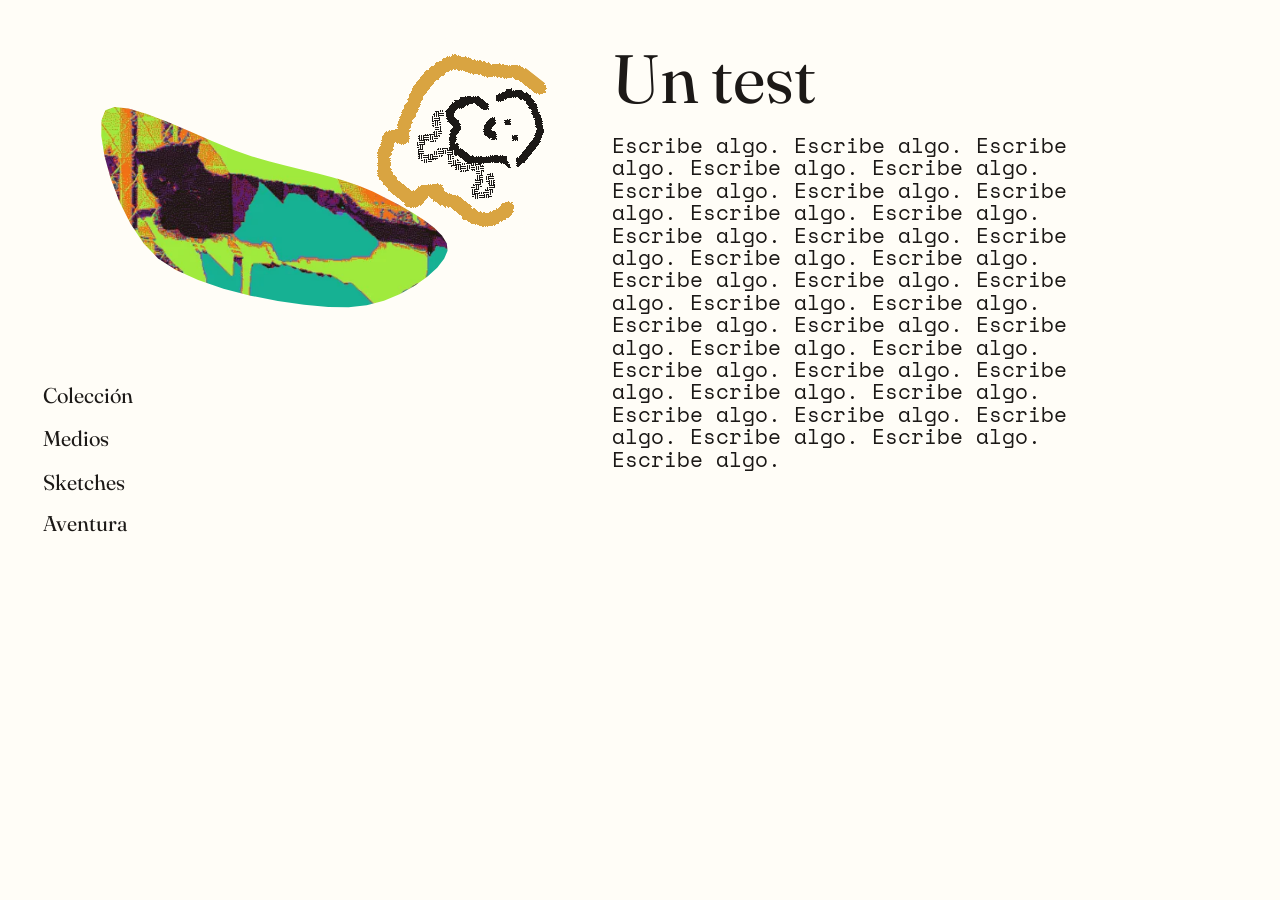
<file: index.html>
<!doctype html>
<html lang="es" data-transition="slide">
<head>
<meta charset="utf-8" />
<meta name="viewport" content="width=device-width, initial-scale=1" />
<title>mi proyecto</title>

<link rel="canonical" href="https://srsergiorodriguez.github.io/cajita-test/" />
<meta property="og:type" content="website" />
<meta property="og:title" content="Inicio" />
<meta property="og:url" content="https://srsergiorodriguez.github.io/cajita-test/" />
<script>(function(){var k='cajita:transition';function mode(){return document.documentElement.getAttribute('data-transition')||'cut';}window.addEventListener('pageswap',function(){try{sessionStorage.setItem(k,mode());}catch(e){}});window.addEventListener('pagereveal',function(e){var m='';try{m=sessionStorage.getItem(k)||'';sessionStorage.removeItem(k);}catch(err){}if(m==='fade'||m==='slide'){try{if(e.viewTransition&&e.viewTransition.types)e.viewTransition.types.add(m);}catch(err){}}});})();</script>
<link rel="stylesheet" href="cajita.css" />
<script src="cajita.js" defer></script>
<link rel="icon" href="data:image/svg+xml,<svg xmlns=%22http://www.w3.org/2000/svg%22 viewBox=%220 0 32 32%22><rect width=%2232%22 height=%2232%22 fill=%22%23a82a1e%22/></svg>" />
</head>
<body class="fit-width align-center" style="background:#fffdf7">
<main class="stage" style="--stage-w:1200;--stage-h:800;background:#fffdf7">
<h1 class="sr-only">Inicio</h1><a class="el el-drawing el-link" href="medios/" style="--x:29.7355%;--y:5.9277%;--w:13.8623%;--h:23.4113%;--rot:38.12deg;--z:0;--opacity:1"><img src="assets/504569c694-dibujo.gif" alt="Dibujo" loading="lazy" style="object-fit:cover;image-rendering:pixelated;" /></a><div class="el el-text" style="--x:47.8117%;--y:5.0000%;--w:31.2603%;--h:8.4787%;--rot:0.00deg;--z:1;--opacity:1;font-family:'Fraunces', Georgia, serif;font-size:5.3333cqw;line-height:1.05;letter-spacing:0.0000cqw;color:#1c1917;text-align:left;background:transparent;padding:0.0000cqw;font-weight:400"><p>Un test</p></div><div class="el el-text" style="--x:47.8117%;--y:15.7144%;--w:38.6917%;--h:39.4562%;--rot:0.00deg;--z:2;--opacity:1;font-family:'Space Mono', ui-monospace, monospace;font-size:1.6667cqw;line-height:1.05;letter-spacing:0.0000cqw;color:#1c1917;text-align:left;background:transparent;padding:0.0000cqw;font-weight:400"><p>Escribe algo. Escribe algo. Escribe algo. Escribe algo. Escribe algo. Escribe algo. Escribe algo. Escribe algo. Escribe algo. Escribe algo. Escribe algo. Escribe algo. Escribe algo. Escribe algo. Escribe algo. Escribe algo. Escribe algo. Escribe algo. Escribe algo. Escribe algo. Escribe algo. Escribe algo. Escribe algo. Escribe algo. Escribe algo. Escribe algo. Escribe algo. Escribe algo. Escribe algo. Escribe algo. Escribe algo. Escribe algo. Escribe algo. Escribe algo. Escribe algo. Escribe algo. </p></div><a class="el el-text el-link" href="coleccion/" style="--x:3.3333%;--y:45.0000%;--w:11.1727%;--h:2.6250%;--rot:0.00deg;--z:3;--opacity:1;font-family:'Fraunces', Georgia, serif;font-size:1.6667cqw;line-height:1.05;letter-spacing:0.0000cqw;color:#1c1917;text-align:left;background:transparent;padding:0.0000cqw;font-weight:400"><p>Colección</p></a><a class="el el-text el-link" href="medios/" style="--x:3.3333%;--y:50.0000%;--w:11.1727%;--h:2.6250%;--rot:0.00deg;--z:4;--opacity:1;font-family:'Fraunces', Georgia, serif;font-size:1.6667cqw;line-height:1.05;letter-spacing:0.0000cqw;color:#1c1917;text-align:left;background:transparent;padding:0.0000cqw;font-weight:400"><p>Medios</p></a><a class="el el-text el-link" href="sketches/" style="--x:3.3333%;--y:55.1706%;--w:11.1727%;--h:2.6250%;--rot:0.00deg;--z:5;--opacity:1;font-family:'Fraunces', Georgia, serif;font-size:1.6667cqw;line-height:1.05;letter-spacing:0.0000cqw;color:#1c1917;text-align:left;background:transparent;padding:0.0000cqw;font-weight:400"><p>Sketches</p></a><a class="el el-image el-link" href="coleccion/" style="--x:3.3333%;--y:5.0000%;--w:33.3333%;--h:40.0000%;--rot:0.00deg;--z:6;--opacity:1"><img src="assets/2d40c1d79c-kibo.webp" alt="Kibo.png" loading="lazy" style="object-fit:contain;clip-path:polygon(71.726% 77.534%, 66.949% 77.418%, 61.311% 76.803%, 55.126% 75.699%, 48.711% 74.116%, 42.381% 72.066%, 36.450% 69.558%, 31.235% 66.602%, 27.050% 63.211%, 23.640% 58.791%, 20.595% 53.077%, 17.999% 46.574%, 15.936% 39.785%, 14.490% 33.213%, 13.747% 27.362%, 13.789% 22.736%, 14.703% 19.838%, 16.806% 18.827%, 20.155% 19.292%, 24.440% 20.881%, 29.353% 23.241%, 34.582% 26.020%, 39.820% 28.867%, 44.757% 31.428%, 49.083% 33.352%, 52.985% 34.744%, 56.838% 35.985%, 60.615% 37.135%, 64.287% 38.255%, 67.828% 39.406%, 71.209% 40.646%, 74.403% 42.038%, 77.383% 43.640%, 80.367% 45.477%, 83.474% 47.502%, 86.530% 49.669%, 89.359% 51.930%, 91.785% 54.241%, 93.634% 56.554%, 94.731% 58.823%, 94.900% 61.001%, 94.097% 63.319%, 92.471% 65.916%, 90.135% 68.618%, 87.200% 71.248%, 83.779% 73.630%, 79.985% 75.589%, 75.929% 76.949%);" /></a><a class="el el-text el-link" href="pagina-5/" style="--x:3.3333%;--y:59.9991%;--w:11.1727%;--h:2.6250%;--rot:0.00deg;--z:7;--opacity:1;font-family:'Fraunces', Georgia, serif;font-size:1.6667cqw;line-height:1.05;letter-spacing:0.0000cqw;color:#1c1917;text-align:left;background:transparent;padding:0.0000cqw;font-weight:400"><p>Aventura</p></a>
</main>
</body>
</html>
</file>
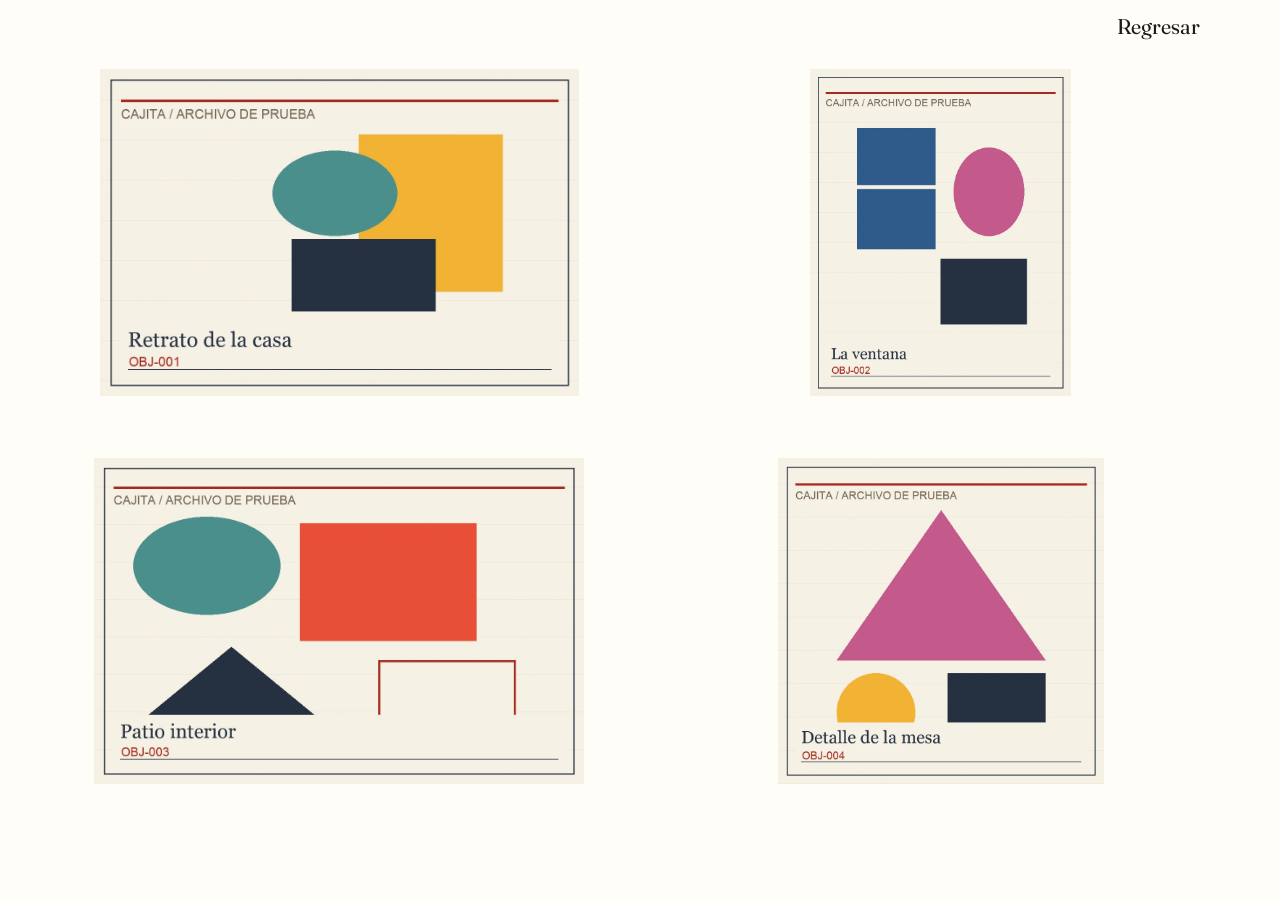
<file: coleccion/index.html>
<!doctype html>
<html lang="es" data-transition="cut">
<head>
<meta charset="utf-8" />
<meta name="viewport" content="width=device-width, initial-scale=1" />
<title>Colección — mi proyecto</title>

<link rel="canonical" href="https://srsergiorodriguez.github.io/cajita-test/coleccion/" />
<meta property="og:type" content="website" />
<meta property="og:title" content="Colección" />
<meta property="og:url" content="https://srsergiorodriguez.github.io/cajita-test/coleccion/" />
<script>(function(){var k='cajita:transition';function mode(){return document.documentElement.getAttribute('data-transition')||'cut';}window.addEventListener('pageswap',function(){try{sessionStorage.setItem(k,mode());}catch(e){}});window.addEventListener('pagereveal',function(e){var m='';try{m=sessionStorage.getItem(k)||'';sessionStorage.removeItem(k);}catch(err){}if(m==='fade'||m==='slide'){try{if(e.viewTransition&&e.viewTransition.types)e.viewTransition.types.add(m);}catch(err){}}});})();</script>
<link rel="stylesheet" href="../cajita.css" />
<script src="../cajita.js" defer></script>
<link rel="icon" href="data:image/svg+xml,<svg xmlns=%22http://www.w3.org/2000/svg%22 viewBox=%220 0 32 32%22><rect width=%2232%22 height=%2232%22 fill=%22%23a82a1e%22/></svg>" />
</head>
<body class="fit-width align-center" style="background:#fffdf7">
<main class="stage" style="--stage-w:1200;--stage-h:800;background:#fffdf7">
<h1 class="sr-only">Colección</h1><a class="el el-text el-link" href="../index.html" style="--x:87.2620%;--y:1.7778%;--w:11.1727%;--h:2.6250%;--rot:0.00deg;--z:0;--opacity:1;font-family:'Fraunces', Georgia, serif;font-size:1.6667cqw;line-height:1.05;letter-spacing:0.0000cqw;color:#1c1917;text-align:left;background:transparent;padding:0.0000cqw;font-weight:400"><p>Regresar</p></a><details class="el el-ficha" style="--x:7.8000%;--y:8.1250%;--w:37.4000%;--h:38.2500%;--rot:0.00deg;--z:1;--opacity:1" data-ficha-id="f_df2c8963-f142-4465-b96c-da08cd078a02" data-ficha-element="el_7a8d2651-d1d4-4fb4-82ba-99bb82f6ff09"><summary><img src="../assets/246cb60c38-retrato-casa.webp" alt="Retrato de la casa" loading="lazy" /></summary><div class="meta-card ficha-card"><h2>Retrato de la casa</h2><p class="ficha-code">OBJ-001</p><dl><dt>autor</dt><dd>Ana Pérez</dd><dt>Año</dt><dd>1998</dd><dt>tecnica</dt><dd>Óleo sobre tela</dd><dt>enlace</dt><dd><a href="https://example.com/retrato" target="_blank" rel="noopener noreferrer">https://example.com/retrato</a></dd></dl></div></details><details class="el el-ficha" style="--x:63.3000%;--y:8.1250%;--w:20.4000%;--h:38.2500%;--rot:0.00deg;--z:2;--opacity:1" data-ficha-id="f_9f7e1770-c26b-44c8-ade7-e73e8e0494ed" data-ficha-element="el_48d4dec4-0a0d-4cd2-a93d-7b5494141ec8"><summary><img src="../assets/99062c817e-ventana.webp" alt="La ventana" loading="lazy" /></summary><div class="meta-card ficha-card"><h2>La ventana</h2><p class="ficha-code">OBJ-002</p><dl><dt>autor</dt><dd>Luis Gómez</dd><dt>Año</dt><dd>2004</dd><dt>tecnica</dt><dd>Fotografía</dd><dt>enlace</dt><dd><a href="https://example.com/ventana" target="_blank" rel="noopener noreferrer">https://example.com/ventana</a></dd></dl></div></details><details class="el el-ficha" style="--x:7.3750%;--y:53.6250%;--w:38.2500%;--h:38.2500%;--rot:0.00deg;--z:3;--opacity:1" data-ficha-id="f_8dc4aeef-5a2f-4a3e-a88f-b6af61728493" data-ficha-element="el_250f57a1-7037-44c6-ad5f-410f4320d86b"><summary><img src="../assets/4b97850d44-patio.webp" alt="Patio interior" loading="lazy" /></summary><div class="meta-card ficha-card"><h2>Patio interior</h2><p class="ficha-code">OBJ-003</p><dl><dt>autor</dt><dd>María Ruiz</dd><dt>Año</dt><dd>2018</dd><dt>tecnica</dt><dd>Tinta y acuarela</dd><dt>enlace</dt><dd><a href="https://example.com/patio" target="_blank" rel="noopener noreferrer">https://example.com/patio</a></dd></dl></div></details><details class="el el-ficha" style="--x:60.7500%;--y:53.6250%;--w:25.5000%;--h:38.2500%;--rot:0.00deg;--z:4;--opacity:1" data-ficha-id="f_08d6bda2-a04a-4905-ab54-3c285b9c09e6" data-ficha-element="el_8acd633a-a628-4464-82ea-ccb0e9d3c0c9"><summary><img src="../assets/e4b43065f6-detalle.webp" alt="Detalle de la mesa" loading="lazy" /></summary><div class="meta-card ficha-card"><h2>Detalle de la mesa</h2><p class="ficha-code">OBJ-004</p><dl><dt>autor</dt><dd>Colectivo Casa</dd><dt>Año</dt><dd>2022</dd><dt>tecnica</dt><dd>Objeto encontrado</dd><dt>enlace</dt><dd><a href="https://example.com/detalle" target="_blank" rel="noopener noreferrer">https://example.com/detalle</a></dd></dl></div></details>
</main>
</body>
</html>
</file>
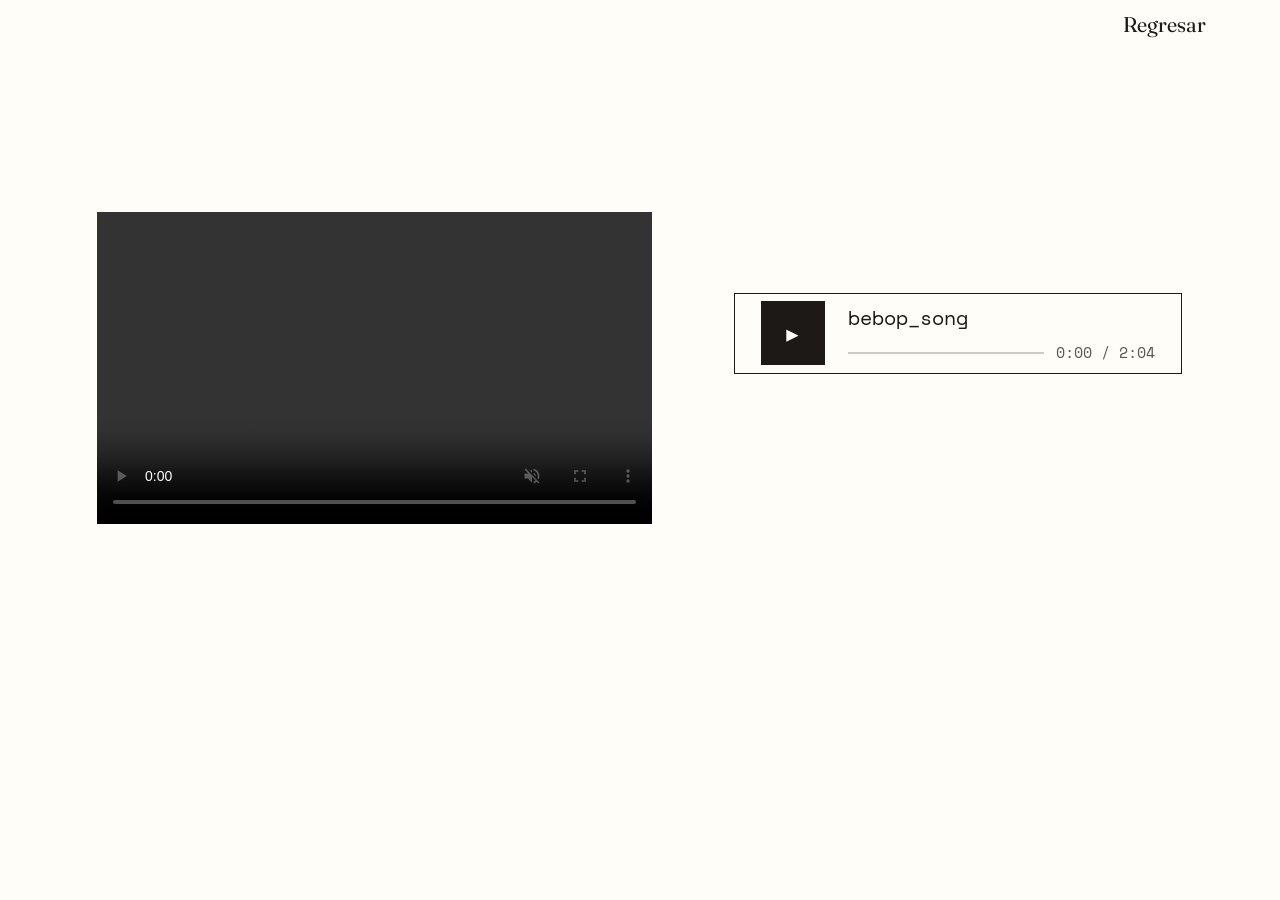
<file: medios/index.html>
<!doctype html>
<html lang="es" data-transition="cut">
<head>
<meta charset="utf-8" />
<meta name="viewport" content="width=device-width, initial-scale=1" />
<title>Medios — mi proyecto</title>

<link rel="canonical" href="https://srsergiorodriguez.github.io/cajita-test/medios/" />
<meta property="og:type" content="website" />
<meta property="og:title" content="Medios" />
<meta property="og:url" content="https://srsergiorodriguez.github.io/cajita-test/medios/" />
<script>(function(){var k='cajita:transition';function mode(){return document.documentElement.getAttribute('data-transition')||'cut';}window.addEventListener('pageswap',function(){try{sessionStorage.setItem(k,mode());}catch(e){}});window.addEventListener('pagereveal',function(e){var m='';try{m=sessionStorage.getItem(k)||'';sessionStorage.removeItem(k);}catch(err){}if(m==='fade'||m==='slide'){try{if(e.viewTransition&&e.viewTransition.types)e.viewTransition.types.add(m);}catch(err){}}});})();</script>
<link rel="stylesheet" href="../cajita.css" />
<script src="../cajita.js" defer></script>
<link rel="icon" href="data:image/svg+xml,<svg xmlns=%22http://www.w3.org/2000/svg%22 viewBox=%220 0 32 32%22><rect width=%2232%22 height=%2232%22 fill=%22%23a82a1e%22/></svg>" />
</head>
<body class="fit-width align-center" style="background:#fffdf7">
<main class="stage" style="--stage-w:1200;--stage-h:800;background:#fffdf7">
<h1 class="sr-only">Medios</h1><div class="el el-audio" style="--x:57.3398%;--y:34.3184%;--w:35.0000%;--h:9.5000%;--rot:0.00deg;--z:0;--opacity:1"><div class="audio-inner"><button class="audio-play" type="button" data-audio-toggle aria-label="reproducir audio"><span data-audio-icon>▶</span></button><div class="audio-copy"><span class="audio-label">bebop_song</span><div class="audio-line"><span class="audio-bar" data-audio-bar><i></i></span><span class="audio-time" data-audio-time>0:00</span></div></div><audio src="../assets/b34c944539-bebop-song.wav" preload="metadata"></audio><noscript><audio src="../assets/b34c944539-bebop-song.wav" controls preload="metadata"></audio></noscript></div></div><a class="el el-text el-link" href="../index.html" style="--x:87.7182%;--y:1.5660%;--w:11.1727%;--h:2.6250%;--rot:0.00deg;--z:1;--opacity:1;font-family:'Fraunces', Georgia, serif;font-size:1.6667cqw;line-height:1.05;letter-spacing:0.0000cqw;color:#1c1917;text-align:left;background:transparent;padding:0.0000cqw;font-weight:400"><p>Regresar</p></a><div class="el el-video" style="--x:7.5934%;--y:24.8302%;--w:43.3333%;--h:36.5625%;--rot:0.00deg;--z:2;--opacity:1"><video src="../assets/306b815f40-bebopjukebox.mp4" controls muted playsinline preload="metadata" style="object-fit:cover"></video></div>
</main>
</body>
</html>
</file>
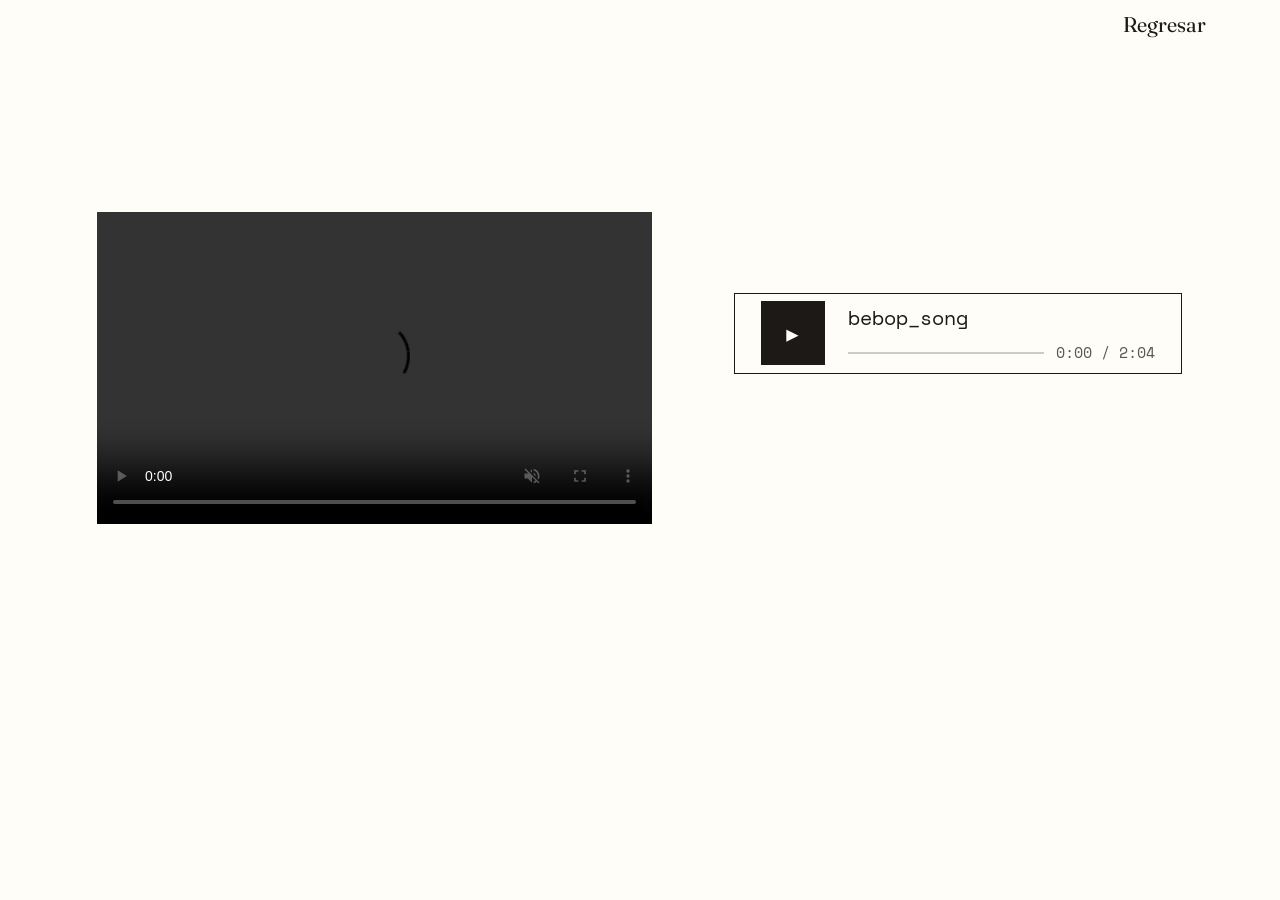
<file: pagina-2-copia/index.html>
<!doctype html><html lang="es" data-transition="cut"><head><meta charset="utf-8"><title>Redirigiendo…</title><meta http-equiv="refresh" content="0;url=../medios/"><link rel="canonical" href="../medios/"></head><body><p><a href="../medios/">Continuar</a></p></body></html>
</file>
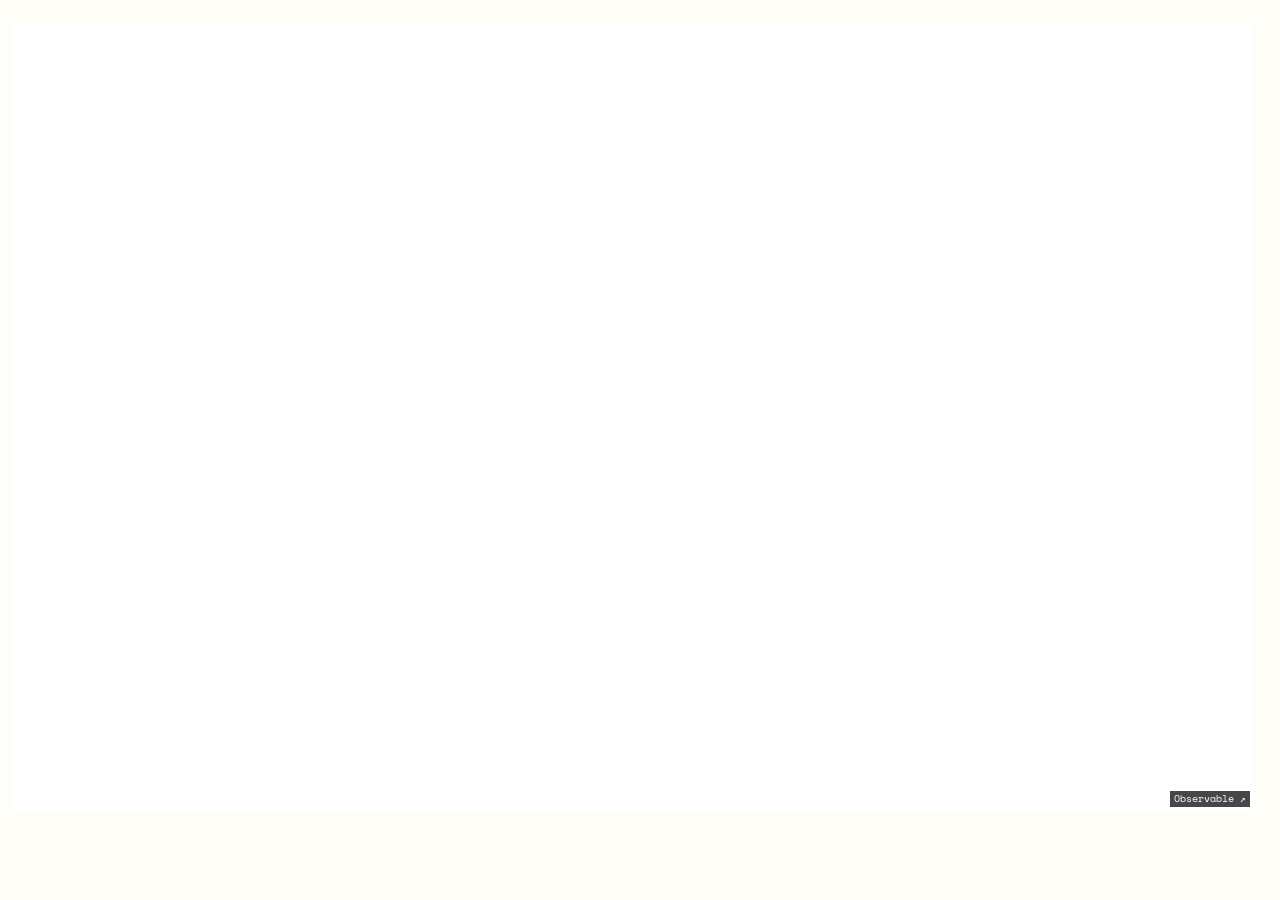
<file: pagina-3/index.html>
<!doctype html>
<html lang="es" data-transition="cut">
<head>
<meta charset="utf-8" />
<meta name="viewport" content="width=device-width, initial-scale=1" />
<title>Página 3 — mi proyecto</title>

<link rel="canonical" href="https://srsergiorodriguez.github.io/cajita-test/pagina-3/" />
<meta property="og:type" content="website" />
<meta property="og:title" content="Página 3" />
<meta property="og:url" content="https://srsergiorodriguez.github.io/cajita-test/pagina-3/" />
<script>(function(){var k='cajita:transition';function mode(){return document.documentElement.getAttribute('data-transition')||'cut';}window.addEventListener('pageswap',function(){try{sessionStorage.setItem(k,mode());}catch(e){}});window.addEventListener('pagereveal',function(e){var m='';try{m=sessionStorage.getItem(k)||'';sessionStorage.removeItem(k);}catch(err){}if(m==='fade'||m==='slide'){try{if(e.viewTransition&&e.viewTransition.types)e.viewTransition.types.add(m);}catch(err){}}});})();</script>
<link rel="stylesheet" href="../cajita.css" />
<script src="../cajita.js" defer></script>
<link rel="icon" href="data:image/svg+xml,<svg xmlns=%22http://www.w3.org/2000/svg%22 viewBox=%220 0 32 32%22><rect width=%2232%22 height=%2232%22 fill=%22%23a82a1e%22/></svg>" />
</head>
<body class="fit-width align-center" data-ficha-movable="true" data-ficha-project="p_f51ce37c-1e0b-45c3-a45b-4d5a10616bde" data-ficha-page="p_f2c9d0c5-5237-4db2-92ce-83d3a5e75fe1" style="background:#fffdf7">
<main class="stage" style="--stage-w:1200;--stage-h:800;background:#fffdf7">
<h1 class="sr-only">Página 3</h1><div class="el el-embed el-embed--observable" style="--x:1.0796%;--y:2.5224%;--w:96.8658%;--h:92.4648%;--rot:0.00deg;--z:0;--opacity:1"><div class="embed-frame"><iframe src="https://old.observablehq.com/embed/@srsergiorodriguez/espectrograma?cells=viz" title="espectrograma" loading="lazy" referrerpolicy="no-referrer" sandbox="allow-scripts allow-same-origin"></iframe><a class="embed-source" href="https://old.observablehq.com/@srsergiorodriguez/espectrograma?cells=viz" target="_blank" rel="noopener noreferrer">Observable ↗</a></div></div>
</main>
</body>
</html>
</file>
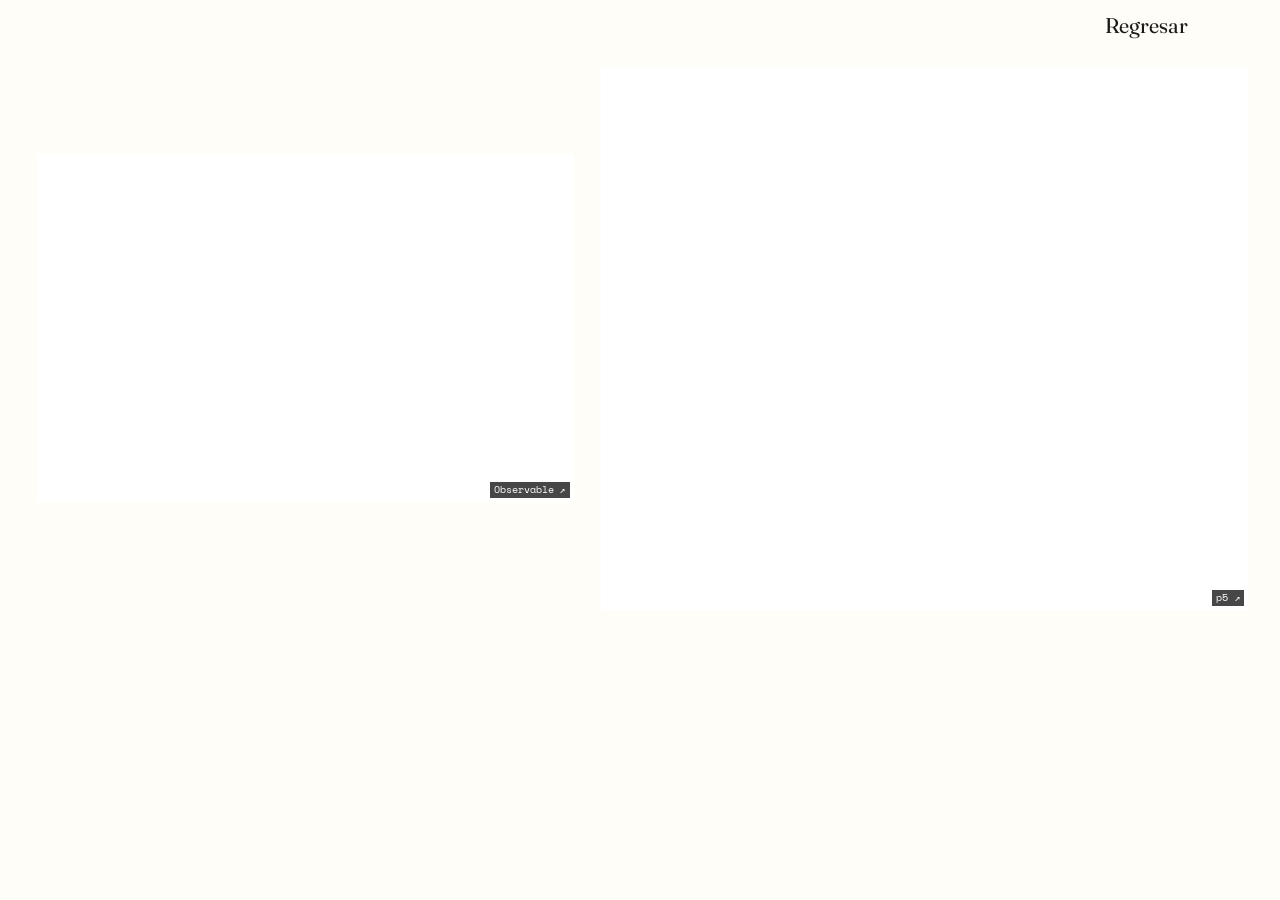
<file: pagina-4/index.html>
<!doctype html><html lang="es" data-transition="cut"><head><meta charset="utf-8"><title>Redirigiendo…</title><meta http-equiv="refresh" content="0;url=../sketches/"><link rel="canonical" href="../sketches/"></head><body><p><a href="../sketches/">Continuar</a></p></body></html>
</file>
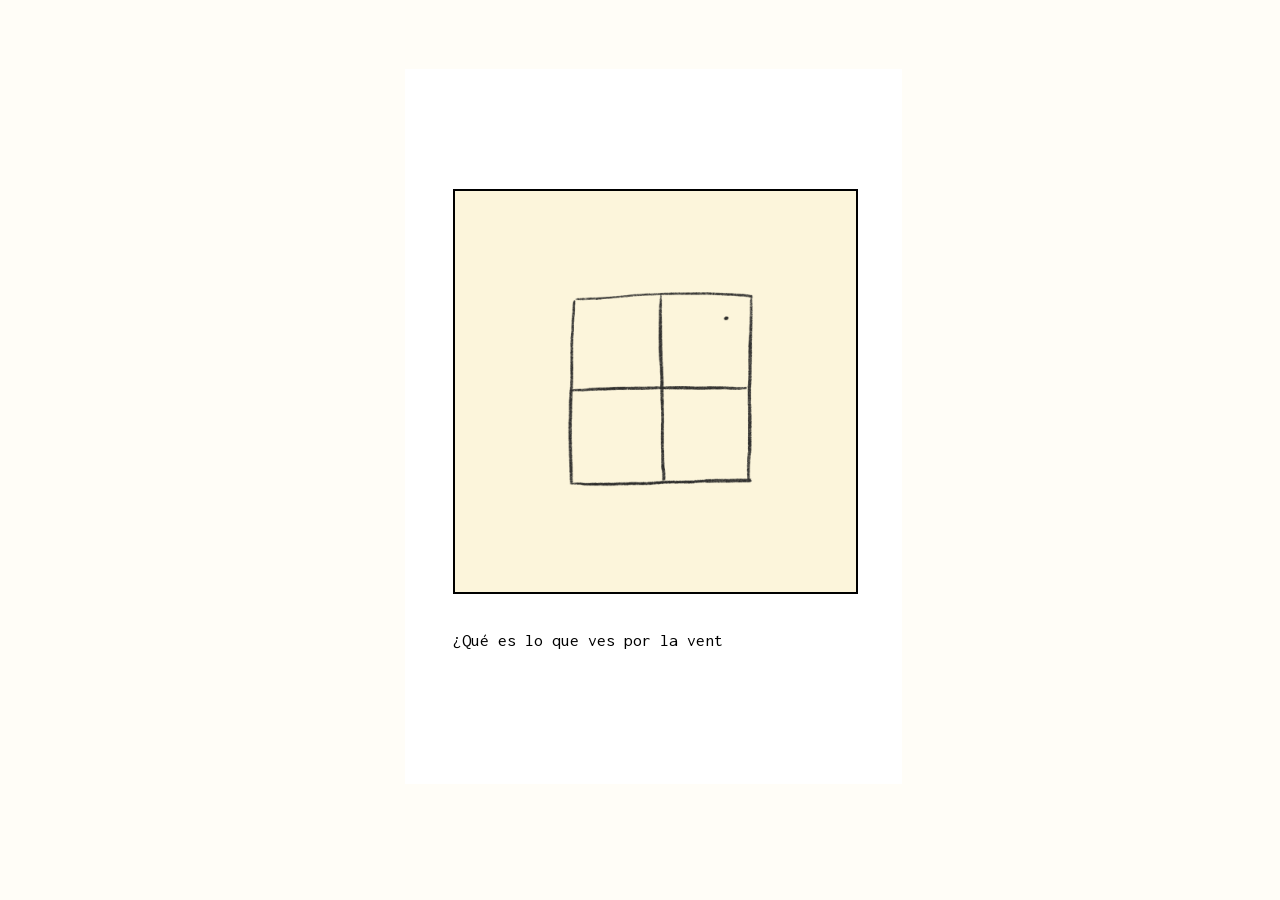
<file: pagina-5/index.html>
<!doctype html>
<html lang="es" data-transition="cut">
<head>
<meta charset="utf-8" />
<meta name="viewport" content="width=device-width, initial-scale=1" />
<title>Aventura — mi proyecto</title>

<link rel="canonical" href="https://srsergiorodriguez.github.io/cajita-test/pagina-5/" />
<meta property="og:type" content="website" />
<meta property="og:title" content="Aventura" />
<meta property="og:url" content="https://srsergiorodriguez.github.io/cajita-test/pagina-5/" />
<script>(function(){var k='cajita:transition';function mode(){return document.documentElement.getAttribute('data-transition')||'cut';}window.addEventListener('pageswap',function(){try{sessionStorage.setItem(k,mode());}catch(e){}});window.addEventListener('pagereveal',function(e){var m='';try{m=sessionStorage.getItem(k)||'';sessionStorage.removeItem(k);}catch(err){}if(m==='fade'||m==='slide'){try{if(e.viewTransition&&e.viewTransition.types)e.viewTransition.types.add(m);}catch(err){}}});})();</script>
<link rel="stylesheet" href="../cajita.css" />
<script src="../cajita.js" defer></script>
<link rel="icon" href="data:image/svg+xml,<svg xmlns=%22http://www.w3.org/2000/svg%22 viewBox=%220 0 32 32%22><rect width=%2232%22 height=%2232%22 fill=%22%23a82a1e%22/></svg>" />
</head>
<body class="fit-width align-center" style="background:#fffdf7">
<main class="stage" style="--stage-w:1200;--stage-h:800;background:#fffdf7">
<h1 class="sr-only">Aventura</h1><div class="el el-html" style="--x:31.6071%;--y:8.1097%;--w:38.8612%;--h:83.7806%;--rot:0.00deg;--z:0;--opacity:1"><iframe src="../assets/96cf054636-por-la-ventana.html" title="por-la-ventana" loading="lazy" referrerpolicy="no-referrer" sandbox="allow-scripts allow-forms allow-popups allow-downloads allow-popups-to-escape-sandbox"></iframe></div>
</main>
</body>
</html>
</file>
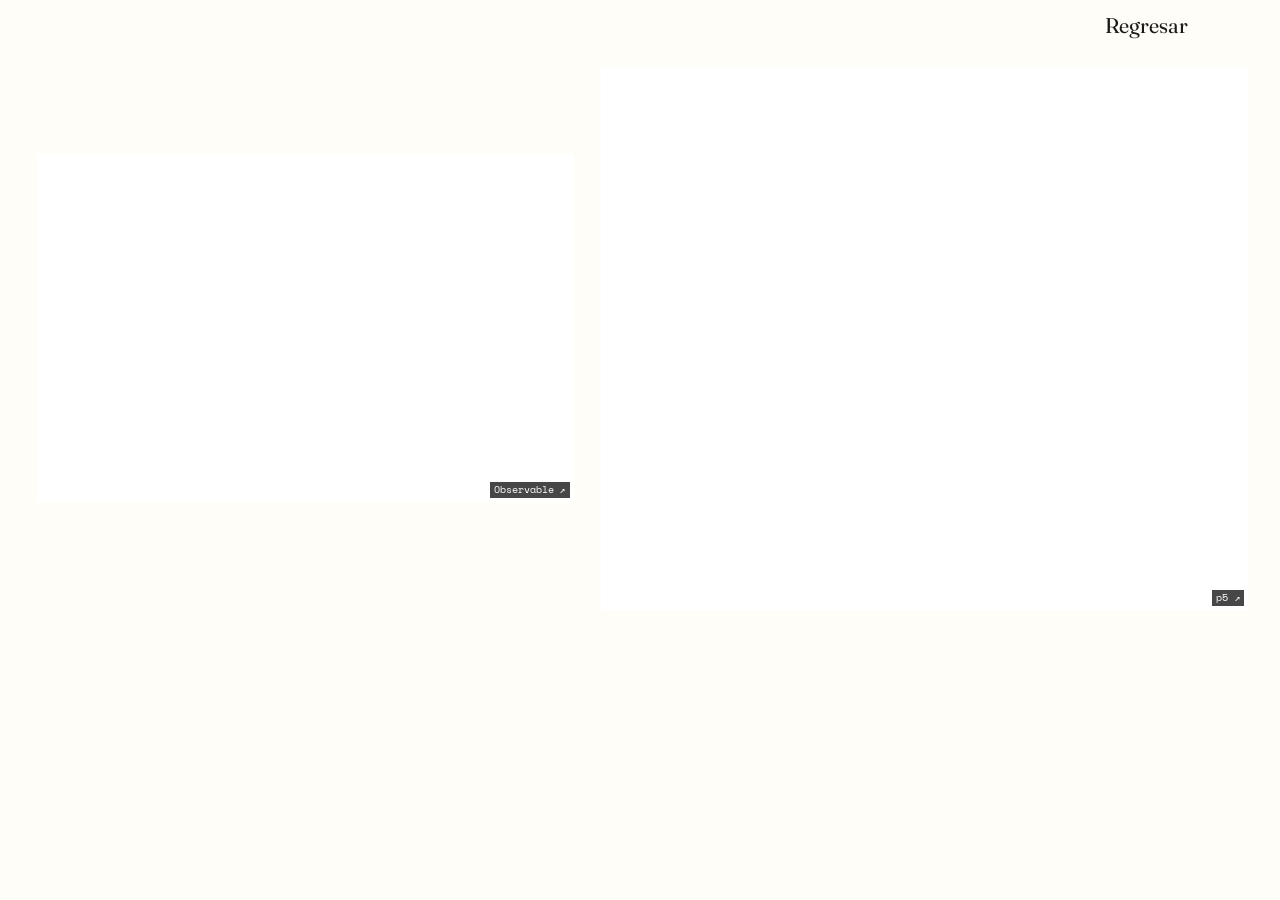
<file: sketches/index.html>
<!doctype html>
<html lang="es" data-transition="cut">
<head>
<meta charset="utf-8" />
<meta name="viewport" content="width=device-width, initial-scale=1" />
<title>Sketches — mi proyecto</title>

<link rel="canonical" href="https://srsergiorodriguez.github.io/cajita-test/sketches/" />
<meta property="og:type" content="website" />
<meta property="og:title" content="Sketches" />
<meta property="og:url" content="https://srsergiorodriguez.github.io/cajita-test/sketches/" />
<script>(function(){var k='cajita:transition';function mode(){return document.documentElement.getAttribute('data-transition')||'cut';}window.addEventListener('pageswap',function(){try{sessionStorage.setItem(k,mode());}catch(e){}});window.addEventListener('pagereveal',function(e){var m='';try{m=sessionStorage.getItem(k)||'';sessionStorage.removeItem(k);}catch(err){}if(m==='fade'||m==='slide'){try{if(e.viewTransition&&e.viewTransition.types)e.viewTransition.types.add(m);}catch(err){}}});})();</script>
<link rel="stylesheet" href="../cajita.css" />
<script src="../cajita.js" defer></script>
<link rel="icon" href="data:image/svg+xml,<svg xmlns=%22http://www.w3.org/2000/svg%22 viewBox=%220 0 32 32%22><rect width=%2232%22 height=%2232%22 fill=%22%23a82a1e%22/></svg>" />
</head>
<body class="fit-width align-center" style="background:#fffdf7">
<main class="stage" style="--stage-w:1200;--stage-h:800;background:#fffdf7">
<h1 class="sr-only">Sketches</h1><div class="el el-embed el-embed--observable" style="--x:2.8758%;--y:18.1019%;--w:41.9325%;--h:40.7085%;--rot:0.00deg;--z:0;--opacity:1"><div class="embed-frame"><iframe src="https://old.observablehq.com/embed/@srsergiorodriguez/espectrograma?cells=viz" title="espectrograma" loading="lazy" referrerpolicy="no-referrer" sandbox="allow-scripts allow-same-origin"></iframe><a class="embed-source" href="https://old.observablehq.com/@srsergiorodriguez/espectrograma?cells=viz" target="_blank" rel="noopener noreferrer">Observable ↗</a></div></div><div class="el el-embed el-embed--p5" style="--x:46.9919%;--y:7.8718%;--w:50.5474%;--h:63.5912%;--rot:0.00deg;--z:1;--opacity:1"><div class="embed-frame"><iframe src="https://editor.p5js.org/ssergiorodriguezz/full/_QYjaQioB" title="p5 sketch" loading="lazy" referrerpolicy="strict-origin-when-cross-origin" sandbox="allow-scripts allow-same-origin allow-popups allow-popups-to-escape-sandbox allow-forms allow-downloads" allow="fullscreen; autoplay"></iframe><a class="embed-source" href="https://editor.p5js.org/ssergiorodriguezz/full/_QYjaQioB" target="_blank" rel="noopener noreferrer">p5 ↗</a></div></div><a class="el el-text el-link" href="../index.html" style="--x:86.3666%;--y:1.6071%;--w:11.1727%;--h:2.6250%;--rot:0.00deg;--z:2;--opacity:1;font-family:'Fraunces', Georgia, serif;font-size:1.6667cqw;line-height:1.05;letter-spacing:0.0000cqw;color:#1c1917;text-align:left;background:transparent;padding:0.0000cqw;font-weight:400"><p>Regresar</p></a>
</main>
</body>
</html>
</file>
<file: cajita.css>
@font-face{font-family:'Fraunces';src:url('fonts/fraunces-400.woff2') format('woff2');font-weight:400;font-style:normal;font-display:swap;}
@font-face{font-family:'Space Mono';src:url('fonts/space-mono-400.woff2') format('woff2');font-weight:400;font-style:normal;font-display:swap;}
@font-face{font-family:'Space Mono';src:url('fonts/space-mono-700.woff2') format('woff2');font-weight:700;font-style:normal;font-display:swap;}
:root{color-scheme:light;}
*,*::before,*::after{box-sizing:border-box;}
html,body{margin:0;min-height:100%;}
body{
  --link-accent:#a82a1e;
  display:flex;
  flex-direction:column;
  align-items:center;
  min-height:100svh;
  background:#fffdf7;
  color:#1c1917;
  font-family:'Space Mono', ui-monospace, monospace;
  -webkit-font-smoothing:antialiased;
}
.stage{
  position:relative;
  width:min(100vw, 1280px);
  aspect-ratio:1200 / 800;
  overflow:hidden;
  background:#fffdf7;
  container-type:size;
}
body.fit-width .stage{width:clamp(360px, 100vw, 1280px);}
body.fit-width{justify-content:flex-start;}
body.align-left{align-items:flex-start;}
.el{
  position:absolute;
  left:var(--x);top:var(--y);
  width:var(--w);height:var(--h);
  z-index:var(--z);
  transform:rotate(var(--rot));
  opacity:var(--opacity,1);
  margin:0;
}
.el-link{color:inherit;text-decoration:none;transition:filter 160ms ease,opacity 160ms ease;}
.el-link:hover,.el-link:focus-visible{filter:brightness(1.1);}
.el-text.el-link:hover,.el-text.el-link:focus-visible{opacity:.86;text-decoration:underline;text-decoration-color:var(--link-accent);text-decoration-thickness:max(1px,.08em);text-underline-offset:.16em;}
.el-link:focus-visible{outline:2px solid var(--link-accent);outline-offset:3px;}
.el-text{white-space:pre-wrap;overflow-wrap:anywhere;overflow:visible;}
.el-text h1,.el-text p,.el-text div{margin:0;font:inherit;white-space:pre-wrap;}
.el-image,.el-drawing{overflow:hidden;}
.el-image img,.el-drawing img{display:block;width:100%;height:100%;object-fit:var(--fit,cover);}
.el-video{overflow:hidden;background:#000;}
.el-video video{display:block;width:100%;height:100%;object-fit:var(--fit,cover);}
.el-audio{display:block;padding:0;background:transparent;border:0;font-size:2cqw;}
.el-shape svg{display:block;width:100%;height:100%;overflow:visible;}
.el-embed,.el-html{overflow:hidden;background:#fff;}
.el-html iframe{display:block;width:100%;height:100%;border:0;background:#fff;}
.el-embed--youtube{background:#000;}
.embed-frame{position:relative;width:100%;height:100%;background:transparent;}
.el-embed--youtube .embed-frame{background:#000;}
.embed-frame iframe{display:block;width:100%;height:100%;border:0;background:transparent;}
.embed-source{position:absolute;right:4px;bottom:4px;padding:2px 4px;background:rgba(0,0,0,.72);color:#fff;font-size:10px;line-height:1.2;text-decoration:none;}
.embed-source:hover{text-decoration:underline;}
.audio-inner{display:flex;align-items:center;gap:1.8cqw;width:100%;height:100%;padding:1.5cqw 2cqw;background:var(--panel,#fffdf7);border:1px solid currentColor;font-size:1.6cqw;}
.audio-inner audio{display:none;}
.audio-inner--label{padding:1.4cqw;}
.audio-play{flex:0 0 auto;display:grid;place-items:center;width:5cqw;height:5cqw;min-width:26px;min-height:26px;padding:0;border:0;background:currentColor;color:inherit;font:inherit;cursor:pointer;}
.audio-play span{color:var(--panel,#fffdf7);}
.audio-copy{display:flex;flex-direction:column;gap:.7cqw;min-width:0;flex:1;}
.audio-label{overflow:hidden;text-overflow:ellipsis;white-space:nowrap;}
.audio-line{display:flex;align-items:center;gap:1cqw;}
.audio-bar{position:relative;display:block;flex:1;height:2px;background:color-mix(in srgb,currentColor 22%,transparent);cursor:pointer;}
.audio-bar i{display:block;width:0;height:100%;background:currentColor;}
.audio-time{color:inherit;font-size:1.2cqw;opacity:.72;white-space:nowrap;}
.summary-el{display:block;width:100%;height:100%;}
.el-meta{overflow:visible;}
.el-meta > summary{display:block;width:100%;height:100%;list-style:none;cursor:pointer;}
.el-meta > summary::-webkit-details-marker{display:none;}
.el-meta > summary img{display:block;width:100%;height:100%;object-fit:cover;}
.el-ficha{overflow:visible;}
.el-ficha.is-movable>summary{cursor:grab;touch-action:none;user-select:none;}
.el-ficha.is-movable>summary:active{cursor:grabbing;}
.el-ficha.is-movable>summary img{pointer-events:none;user-drag:none;-webkit-user-drag:none;}
.el-ficha>summary{display:block;width:100%;height:100%;list-style:none;cursor:pointer;}
.el-ficha>summary::-webkit-details-marker{display:none;}
.el-ficha>summary img{display:block;width:100%;height:100%;object-fit:cover;}
.ficha-empty{display:flex;flex-direction:column;align-items:center;justify-content:center;gap:6px;width:100%;height:100%;padding:12px;background:#fffdf7;border:2px solid currentColor;text-align:center;}
.ficha-empty span{font-size:10px;letter-spacing:.12em;text-transform:uppercase;opacity:.65;}
.ficha-empty strong{font-family:'Fraunces',Georgia,serif;font-size:20px;line-height:1.05;}
.ficha-code{margin:0 0 10px;font-size:10px;letter-spacing:.08em;text-transform:uppercase;opacity:.65;}
.meta-card{
  position:absolute;left:50%;top:calc(100% + 8px);transform:translateX(-50%) rotate(-1deg);
  width:min(360px, 80vw);padding:18px;background:#fffdf7;color:#24303f;
  border:2px solid #24303f;box-shadow:0 18px 42px rgba(0,0,0,.2);z-index:1000;
}
.meta-card h2{margin:0 0 8px;font-family:'Fraunces',Georgia,serif;font-size:24px;line-height:1.05;}
.meta-card dl{display:grid;grid-template-columns:80px 1fr;gap:4px 10px;margin:0;}
.meta-card dt{font-size:10px;text-transform:uppercase;letter-spacing:.08em;opacity:.65;}
.meta-card dd{margin:0;font-size:12px;line-height:1.4;overflow-wrap:anywhere;}
.ficha-reset{position:absolute;right:10px;bottom:10px;z-index:1002;padding:3px 7px;border:1px solid currentColor;background:rgba(255,253,247,.86);color:#24303f;font:11px/1.2 'Space Mono',monospace;letter-spacing:.04em;text-transform:lowercase;cursor:pointer;}
.ficha-reset:hover{background:#fffdf7;}
.ficha-card{left:50%;top:50%;width:min(360px,calc(100% - 16px));transform:translate(-50%,-50%) rotate(-1deg);max-height:calc(100% - 16px);overflow:auto;z-index:1001;}
.sr-only{position:absolute;width:1px;height:1px;padding:0;margin:-1px;overflow:hidden;clip:rect(0,0,0,0);white-space:nowrap;border:0;}
a:focus-visible,summary:focus-visible,video:focus-visible,audio:focus-visible{outline:3px solid #a82a1e;outline-offset:3px;}
@media (prefers-reduced-motion: reduce){*{scroll-behavior:auto!important;}.el-link{transition:none;filter:none;}}
@media (max-width: 700px){body.fit-contain .stage{width:100vw;height:auto;}}
@view-transition{navigation:auto;}
::view-transition-old(root),::view-transition-new(root){animation:none;}
html:active-view-transition-type(fade)::view-transition-old(root){animation:cajita-fade-out 1000ms ease both;}
html:active-view-transition-type(fade)::view-transition-new(root){animation:cajita-fade-in 1000ms ease both;}
html:active-view-transition-type(slide)::view-transition-old(root){animation:cajita-slide-out 1000ms ease both;}
html:active-view-transition-type(slide)::view-transition-new(root){animation:cajita-slide-in 1000ms ease both;}
@keyframes cajita-fade-out{to{opacity:0;}}
@keyframes cajita-fade-in{from{opacity:0;}}
@keyframes cajita-slide-out{to{transform:translateX(-100%);}}
@keyframes cajita-slide-in{from{transform:translateX(100%);}}
@media (prefers-reduced-motion: reduce){::view-transition-old(root),::view-transition-new(root){animation:none!important;}}
</file>
